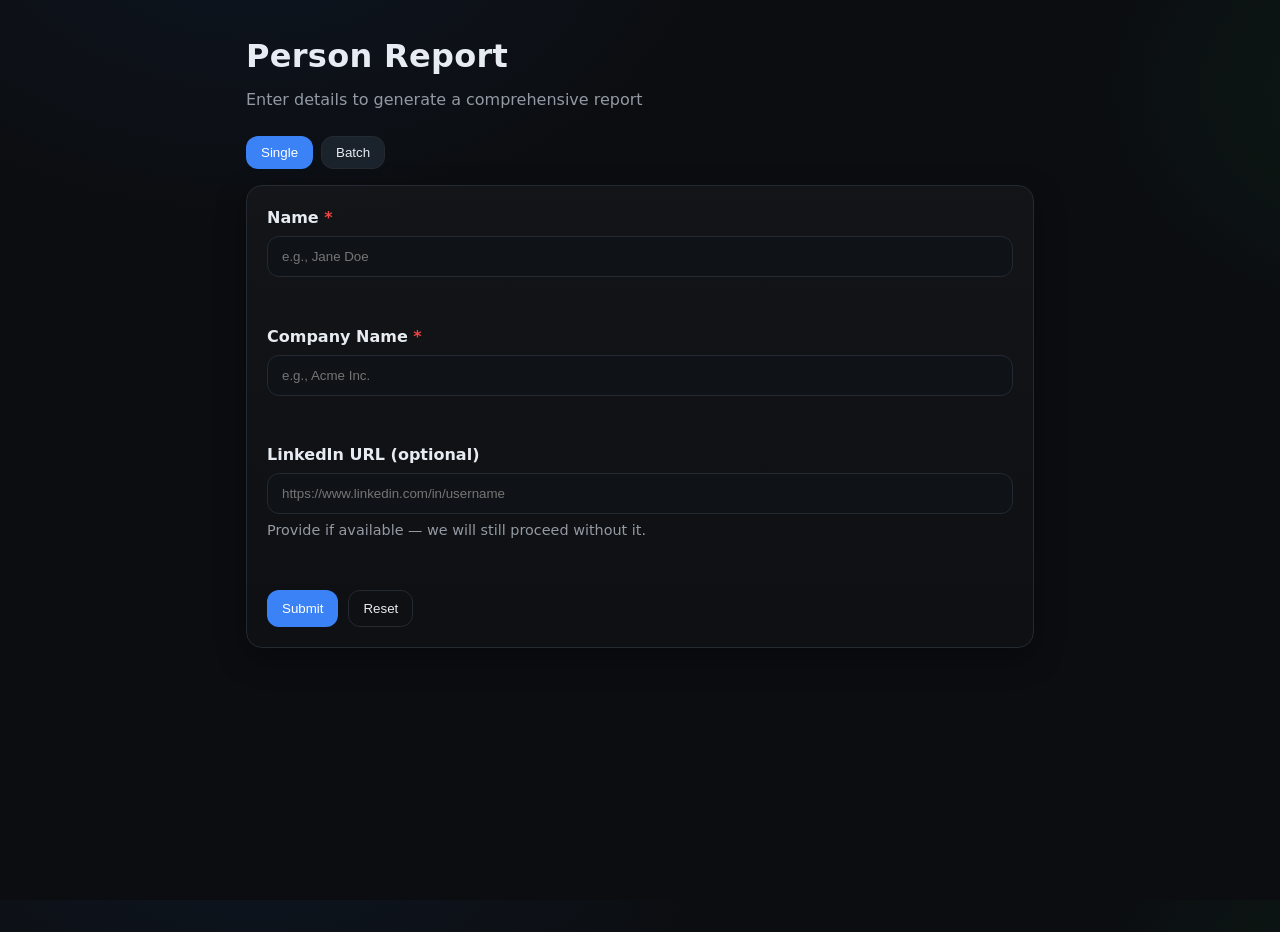
<file: newLeadScrape/index.html>
<!doctype html>
<html lang="en">

<head>
  <meta charset="utf-8" />
  <meta name="viewport" content="width=device-width, initial-scale=1" />
  <title>Person Report</title>
  <link rel="stylesheet" href="./styles.css" />
</head>

<body>
  <main class="container">
    <header class="header">
      <h1>Person Report</h1>
      <p class="sub">Enter details to generate a comprehensive report</p>
    </header>

    <!-- Mode selector: choose between single lead search and batch upload -->
    <div id="modeSelector" class="mode-selector">
      <button id="modeSingleBtn" type="button" class="mode-btn" aria-pressed="true">Single</button>
      <button id="modeBatchBtn" type="button" class="mode-btn" aria-pressed="false">Batch</button>
    </div>

    <section id="singleSection" class="card">
      <form id="personForm" novalidate>
        <div class="field">
          <label for="name">Name <span class="req">*</span></label>
          <input id="name" name="name" type="text" required placeholder="e.g., Jane Doe" autocomplete="name" />
          <p class="error" data-error-for="name"></p>
        </div>

        <div class="field">
          <label for="companyName">Company Name <span class="req">*</span></label>
          <input id="companyName" name="companyName" type="text" required placeholder="e.g., Acme Inc."
            autocomplete="organization" />
          <p class="error" data-error-for="companyName"></p>
        </div>

        <div class="field">
          <label for="linkedinUrl">LinkedIn URL (optional)</label>
          <input id="linkedinUrl" name="linkedinUrl" type="url" placeholder="https://www.linkedin.com/in/username"
            inputmode="url" />
          <p class="hint">Provide if available — we will still proceed without it.</p>
          <p class="error" data-error-for="linkedinUrl"></p>
        </div>

        <div class="actions">
          <button id="submitBtn" type="submit" class="btn primary">Submit</button>
          <button id="resetBtn" type="button" class="btn ghost">Reset</button>
        </div>
      </form>
    </section>

    <!-- Batch upload section -->
    <section id="batchSection" class="card">
      <h2>Batch Upload</h2>
      <p>Upload a CSV (comma separated values) file with columns <strong>Name</strong>,
        <strong>Company</strong>, and <strong>LinkedInUrl</strong>. Only the first N rows
        (default 15) will be processed.</p>
      <div class="field">
        <label for="batchFile">CSV File</label>
        <input id="batchFile" type="file" accept=".csv" />
      </div>
      <div class="actions batch-actions">
        <button id="batchSampleBtn" type="button" class="btn ghost">Sample CSV</button>
        <button id="batchStartBtn" type="button" class="btn primary" disabled>Start Batch</button>
        <button id="batchCancelBtn" type="button" class="btn ghost hidden">Cancel</button>
        <!-- Reset button to allow uploading a new CSV after a batch completes or is cancelled -->
        <button id="batchResetBtn" type="button" class="btn ghost hidden">Reset</button>
        <button id="batchDownloadBtn" type="button" class="btn" disabled>Download Results</button>
      </div>
      <!-- Progress log for batch status updates -->
      <pre id="batchProgress" class="log"></pre>
    </section>

    <section id="statusSection" class="card hidden">
      <div class="row">
        <div>
          <h2>Status</h2>
          <p id="statusText" class="mono">Idle</p>
          <p id="countdownText" class="dim small"></p>
        </div>
        <div class="idbox">
          <p class="k">Request ID</p>
          <p id="requestIdText" class="mono">—</p>
          <button id="copyIdBtn" class="btn xs">Copy</button>
        </div>
      </div>
      <details class="details">
        <summary>Payload Preview</summary>
        <pre id="payloadPreview" class="code"></pre>
      </details>
      <div class="poll-actions">
        <button id="checkAgainBtn" class="btn ghost hidden">Check Again</button>
      </div>
    </section>

    <!-- <section id="resultSection" class="card hidden">
      <h2>Result (JSON)</h2>
      <pre id="resultJson" class="code"></pre>
    </section> -->

    <section id="resultSection" class="card hidden">
      <div class="tabs" id="resultTabs">
        <div class="tab-buttons">
          <button id="tabPreviewBtn" class="tab-btn active">Preview</button>
          <button id="tabJsonBtn" class="tab-btn">JSON</button>
        </div>
        <div class="tab-actions">
          <button id="copyPreviewBtn" class="btn xs">Copy Preview</button>
          <button id="copyJsonBtn" class="btn xs">Copy JSON</button>
        </div>
      </div>
      <div class="tab-panels">
        <div id="resultPreview" class="preview tab-panel active" aria-labelledby="tabPreviewBtn"></div>
        <pre id="resultJson" class="code tab-panel" aria-labelledby="tabJsonBtn"></pre>
      </div>
    </section>


    <section id="resumeBanner" class="banner hidden">
      <div>
        <strong>Active request found.</strong>
        <span>You can resume the previous submission or clear it.</span>
      </div>
      <div class="banner-actions">
        <button id="resumeBtn" class="btn">Resume</button>
        <button id="clearBtn" class="btn ghost">Clear</button>
      </div>
    </section>

  </main>

  <div id="overlay" class="overlay hidden" aria-live="polite" aria-busy="false">
    <div class="spinner" role="status" aria-label="Loading"></div>
    <p class="overlay-text">This might take several minutes…<br><span class="dim">(Phase 1: demo loader, no network
        calls yet)</span></p>
  </div>

  <script src="./config.js"></script>
  <script src="./app.js"></script>
</body>

</html>
</file>
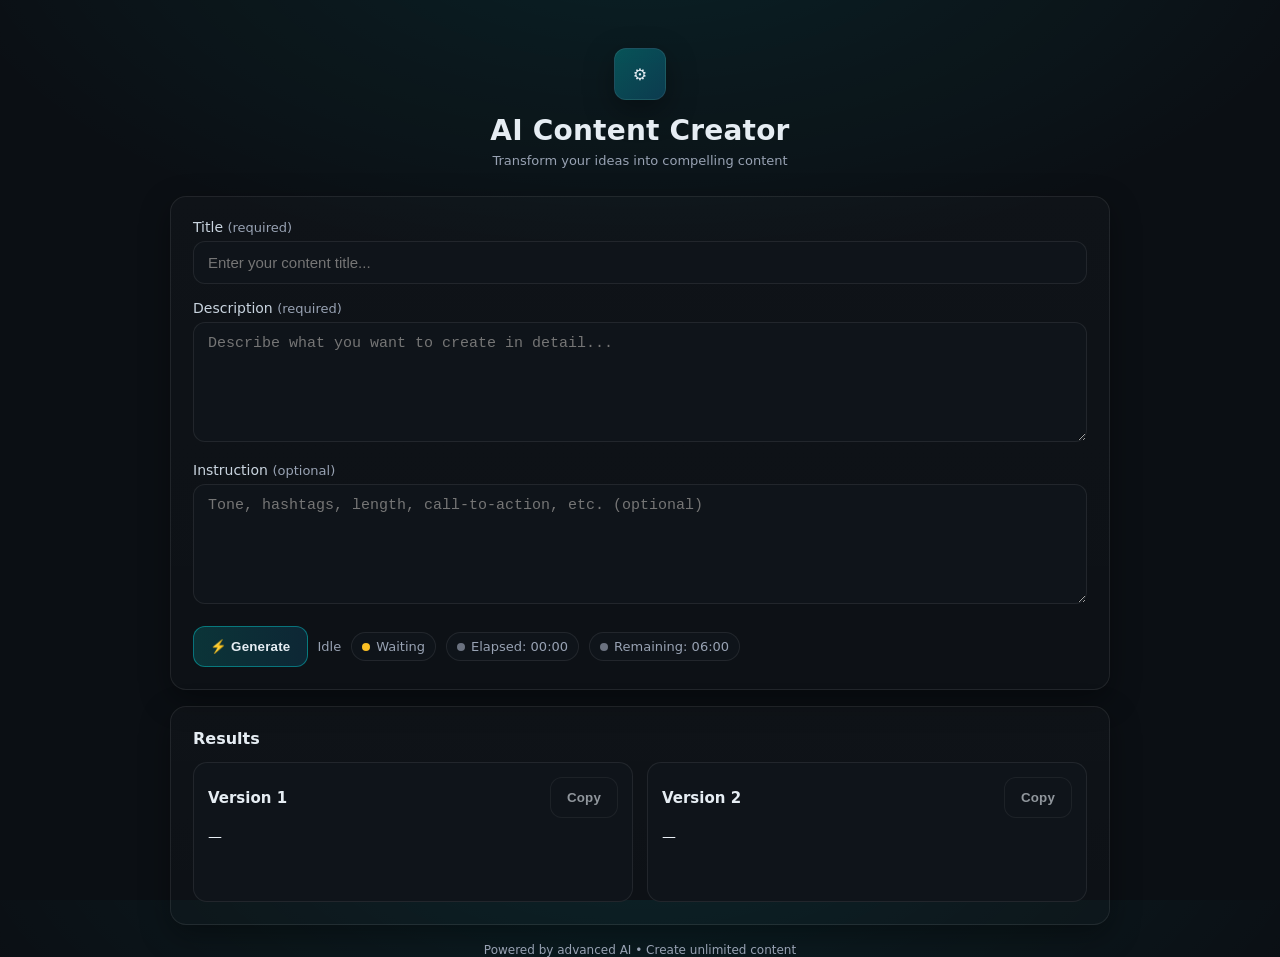
<file: linkedin-post/linkedin.html>
<!DOCTYPE html>
<html lang="en">
<head>
  <meta charset="utf-8" />
  <meta name="viewport" content="width=device-width, initial-scale=1" />
  <title>AI Content Creator — Phases 1–3 + Re‑Enter</title>
  <style>
    :root {
      --bg:#0b0f14; --panel:#141a21; --muted:#98a2b3; --text:#e6edf3;
      --accent:#00ffff; --accent-2:#0ea5e9; --danger:#ff6161; --ok:#36d399;
      --radius:16px; --shadow:0 10px 30px rgba(0,0,0,.35);
      --card-border:1px solid rgba(255,255,255,.08);
    }
    * { box-sizing:border-box; }
    html,body { height:100%; }
    body {
      margin:0; font-family: ui-sans-serif,system-ui,-apple-system,Segoe UI,Roboto,"Helvetica Neue",Arial,"Noto Sans";
      color:var(--text);
      background: radial-gradient(1200px 600px at 50% -10%, rgba(0,255,255,.08), transparent 60%), var(--bg);
    }
    .wrap { max-width:980px; margin:48px auto; padding:0 20px; }
    header { text-align:center; margin-bottom:28px; }
    header .logo {
      width:52px;height:52px;display:grid;place-items:center;margin:0 auto 14px;border-radius:12px;
      background:linear-gradient(135deg, rgba(0,255,255,.25), rgba(14,165,233,.25));
      border:var(--card-border); box-shadow:var(--shadow);
    }
    header h1 { margin:0 0 6px; font-size:28px; letter-spacing:.2px; }
    header p { margin:0; color:var(--muted); }

    .card {
      background:linear-gradient(180deg, rgba(255,255,255,.02), rgba(255,255,255,.01));
      border:var(--card-border); border-radius:var(--radius);
      padding:22px; box-shadow:var(--shadow);
    }

    /* ---------- Form ---------- */
    .panel { display:grid; gap:16px; }
    label { font-size:14px; color:#c9d4df; display:block; margin-bottom:6px; }
    input[type="text"], textarea {
      width:100%; color:var(--text); background:#0f141a; border:var(--card-border);
      outline:none; border-radius:12px; padding:12px 14px; font-size:15px;
      transition:border-color .2s, box-shadow .2s;
    }
    textarea { resize:vertical; min-height:120px; }
    input[type="text"]:focus, textarea:focus {
      border-color:rgba(14,165,233,.55); box-shadow:0 0 0 3px rgba(14,165,233,.18);
    }

    .actions { margin-top:2px; display:flex; gap:10px; align-items:center; flex-wrap:wrap; }
    button {
      appearance:none; border:none; cursor:pointer; padding:12px 16px; border-radius:12px;
      background:#0f141a; color:var(--text); font-weight:600; letter-spacing:.2px;
      border:1px solid rgba(255,255,255,.1);
      transition:transform .02s, border-color .2s, background .2s;
    }
    button.primary { background:linear-gradient(90deg, rgba(0,255,255,.15), rgba(14,165,233,.15)); border-color:rgba(0,255,255,.35); }
    button.secondary { background:#0f141a; }
    button:active { transform:translateY(1px); }
    button[disabled]{ opacity:.6; cursor:not-allowed; }

    .status { margin-top:6px; font-size:14px; padding:12px 14px; border-radius:12px;
      background:#0f141a; border:var(--card-border); color:var(--muted); white-space:pre-wrap;
      overflow-wrap:anywhere;
    }
    .status.ok { border-color:rgba(54,211,153,.4); color:#c6ffe4; }
    .status.err{ border-color:rgba(255,97,97,.45); color:#ffd6d6; }
    .muted { color:var(--muted); font-size:13px; }

    /* ---------- Inline status badges ---------- */
    .badge { display:inline-flex; align-items:center; gap:6px; padding:6px 10px; border-radius:999px; background:#0f141a; border:var(--card-border); font-size:13px; color:var(--muted); }
    .badge .dot { width:8px;height:8px;border-radius:999px;background:#6b7280; }
    .badge.good .dot{ background:#22c55e; }
    .badge.wait .dot{ background:#fbbf24; }
    .badge.err  .dot{ background:#ef4444; }

    /* ---------- Results section (below form) ---------- */
    .results { margin-top:16px; display:grid; gap:14px; }
    .results-header { display:flex; justify-content:space-between; align-items:center; }
    .result-grid { display:grid; gap:14px; grid-template-columns:1fr; }
    @media (min-width: 800px) { .result-grid { grid-template-columns: 1fr 1fr; } }

    .result-card {
      background:#0f141a; border:var(--card-border); border-radius:14px; padding:14px;
      display:flex; flex-direction:column; min-height:140px;
    }
    .result-head { display:flex; justify-content:space-between; align-items:center; margin-bottom:8px; }
    .result-head h3 { margin:0; font-size:15px; }
    .result-content {
      white-space:pre-wrap; font-size:14px; line-height:1.5; color:#e9eff5;
      overflow:auto;
      overflow-wrap:anywhere; word-break:break-word;
      max-height: 38vh;   /* scroll inside card */
      padding-right: 6px;
    }

    .json-toggle { margin-top:8px; font-size:12px; color:var(--muted); cursor:pointer; text-decoration:underline; }
    footer { text-align:center; color:var(--muted); font-size:12px; margin-top:18px; }
  </style>
</head>
<body>
  <div class="wrap">
    <header>
      <div class="logo">⚙️</div>
      <h1>AI Content Creator</h1>
      <p class="muted">Transform your ideas into compelling content</p>
    </header>

    <!-- Form + inline status -->
    <main class="card panel" role="form" aria-labelledby="title-input">
      <div>
        <label for="title-input">Title <span class="muted">(required)</span></label>
        <input id="title-input" type="text" placeholder="Enter your content title..." maxlength="200" required />
      </div>

      <div>
        <label for="desc-input">Description <span class="muted">(required)</span></label>
        <textarea id="desc-input" placeholder="Describe what you want to create in detail..." maxlength="4000" required></textarea>
      </div>

      <div>
        <label for="inst-input">Instruction <span class="muted">(optional)</span></label>
        <textarea id="inst-input" placeholder="Tone, hashtags, length, call-to-action, etc. (optional)" maxlength="4000"></textarea>
      </div>

      <div class="actions">
        <button id="submit-btn" class="primary">⚡ Generate</button>
        <button id="reenter-btn" class="secondary" hidden>↩ Re‑Enter</button>
        <span id="state-label" class="muted">Idle</span>

        <span class="badge wait" id="badge-phase"><span class="dot"></span><span id="badge-phase-text">Waiting</span></span>
        <span class="badge" id="badge-elapsed"><span class="dot"></span><span id="elapsed-text">Elapsed: 00:00</span></span>
        <span class="badge" id="badge-remaining"><span class="dot"></span><span id="remaining-text">Remaining: 06:00</span></span>
      </div>

      <div id="status" class="status" aria-live="polite" hidden></div>
    </main>

    <!-- Results below the form -->
    <section class="results card" id="results-section" aria-live="polite">
      <div class="results-header">
        <h2 style="margin:0;font-size:16px;">Results</h2>
        <div class="json-toggle" id="toggle-raw" hidden>Show raw JSON</div>
      </div>

      <div class="result-grid">
        <article class="result-card">
          <div class="result-head">
            <h3>Version 1</h3>
            <button class="secondary" id="copy-v1" disabled>Copy</button>
          </div>
          <div class="result-content" id="v1">—</div>
        </article>

        <article class="result-card">
          <div class="result-head">
            <h3>Version 2</h3>
            <button class="secondary" id="copy-v2" disabled>Copy</button>
          </div>
          <div class="result-content" id="v2">—</div>
        </article>
      </div>

      <div id="raw-json" class="status" hidden></div>
    </section>

    <footer>Powered by advanced AI • Create unlimited content</footer>
  </div>

  <!-- Short success beep -->
  <audio id="beep">
    <source src="[data-uri]" type="audio/mp3" />
  </audio>

  <script>
    /* ---------- Replace with your endpoints ---------- */
    const W1_WEBHOOK_URL = 'https://n8n.aw-dev.site/webhook/linkedinpost';
    const W2_WEBHOOK_URL = 'https://n8n.aw-dev.site/webhook/linkedinpost_result';

    /* ---------- Timing ---------- */
    const REQUEST_TIMEOUT_MS = 15000;
    const INITIAL_WAIT_MS = 2 * 60 * 1000;
    const POLL_INTERVAL_MS = 30 * 1000;
    const TOTAL_TIMEOUT_MS  = 6 * 60 * 1000;

    /* ---------- DOM ---------- */
    const $title = document.getElementById('title-input');
    const $desc  = document.getElementById('desc-input');
    const $inst  = document.getElementById('inst-input');
    const $btn   = document.getElementById('submit-btn');
    const $reenter = document.getElementById('reenter-btn');
    const $state = document.getElementById('state-label');
    const $status = document.getElementById('status');

    const $badgePhase = document.getElementById('badge-phase');
    const $badgePhaseText = document.getElementById('badge-phase-text');
    const $elapsedText = document.getElementById('elapsed-text');
    const $remainingText = document.getElementById('remaining-text');

    const $v1 = document.getElementById('v1');
    const $v2 = document.getElementById('v2');
    const $copyV1 = document.getElementById('copy-v1');
    const $copyV2 = document.getElementById('copy-v2');

    const $toggleRaw = document.getElementById('toggle-raw');
    const $raw = document.getElementById('raw-json');
    const $beep = document.getElementById('beep');

    /* ---------- Utils ---------- */
    function genRequestId(){
      if (crypto && crypto.randomUUID) return crypto.randomUUID();
      const rand = Array.from({length:16},()=>Math.floor(Math.random()*256));
      return 'req-'+Date.now().toString(36)+'-'+rand.map(b=>b.toString(16).padStart(2,'0')).join('');
    }
    function setState(t){ $state.textContent = t; }
    function showStatus(msg,type='info'){
      $status.hidden=false;
      $status.className='status'+(type==='ok'?' ok':type==='err'?' err':'');
      $status.textContent=msg;
    }
    function clearStatus(){ $status.hidden=true; $status.className='status'; $status.textContent=''; }
    async function postJSON(url,payload,timeoutMs=REQUEST_TIMEOUT_MS){
      const controller=new AbortController();
      const t=setTimeout(()=>controller.abort(),timeoutMs);
      try{
        const res=await fetch(url,{method:'POST',headers:{'Content-Type':'application/json'},body:JSON.stringify(payload),signal:controller.signal});
        const text=await res.text(); let data=null; try{data=text?JSON.parse(text):null;}catch{}
        return {ok:res.ok,status:res.status,data,raw:text};
      } finally { clearTimeout(t); }
    }
    function formatMMSS(ms){ const s=Math.max(0,Math.floor(ms/1000)); const mm=String(Math.floor(s/60)).padStart(2,'0'); const ss=String(s%60).padStart(2,'0'); return `${mm}:${ss}`; }

    /* ---------- Timers / FSM ---------- */
    let timerTick=null, pollTimer=null, initialWaitTimer=null;
    let startedAt=null, requestID=null, finished=false;

    function startUITimer(){
      stopUITimer();
      timerTick=setInterval(()=>{
        const elapsed=Date.now()-startedAt;
        const remaining=Math.max(0,TOTAL_TIMEOUT_MS-elapsed);
        $elapsedText.textContent='Elapsed: '+formatMMSS(elapsed);
        $remainingText.textContent='Remaining: '+formatMMSS(remaining);
      },1000);
    }
    function stopUITimer(){ if(timerTick){ clearInterval(timerTick); timerTick=null; } }
    function stopAllTimers(){
      if(initialWaitTimer){ clearTimeout(initialWaitTimer); initialWaitTimer=null; }
      if(pollTimer){ clearInterval(pollTimer); pollTimer=null; }
      stopUITimer();
    }

    function resetResults(){
      $v1.textContent='—'; $v2.textContent='—';
      $copyV1.disabled=true; $copyV2.disabled=true;
      $toggleRaw.hidden=true; $raw.hidden=true; $raw.textContent='';
    }
    function resetUI(){
      setState('Idle');
      $badgePhase.className='badge wait';
      $badgePhaseText.textContent='Waiting';
      $elapsedText.textContent='Elapsed: 00:00';
      $remainingText.textContent='Remaining: 06:00';
      resetResults(); clearStatus();
      $reenter.hidden = true;  // hide until run ends
    }

    function finishRun(success=false){
      stopAllTimers();
      $btn.disabled=false;
      $reenter.hidden=false;   // show Re‑Enter button
    }

    /* ---------- Copy ---------- */
    async function copyText(t){
      try{ await navigator.clipboard.writeText(t); showStatus('Copied to clipboard.','ok'); }
      catch{
        const ta=document.createElement('textarea'); ta.value=t; document.body.appendChild(ta); ta.select(); document.execCommand('copy'); document.body.removeChild(ta);
        showStatus('Copied to clipboard.','ok');
      }
    }
    $copyV1.addEventListener('click',()=>copyText($v1.textContent));
    $copyV2.addEventListener('click',()=>copyText($v2.textContent));

    /* ---------- Validation ---------- */
    function validate(){
      const title=$title.value.trim(), desc=$desc.value.trim(), errs=[];
      if(!title) errs.push('Title is required.');
      if(!desc)  errs.push('Description is required.');
      if(title.length>200) errs.push('Title exceeds 200 characters.');
      if(desc.length>4000) errs.push('Description exceeds 4000 characters.');
      if($inst.value.trim().length>4000) errs.push('Instruction exceeds 4000 characters.');
      return errs;
    }

    /* ---------- Polling ---------- */
    async function pollOnce(){
      const elapsed=Date.now()-startedAt;
      if(elapsed >= TOTAL_TIMEOUT_MS){
        $badgePhase.className='badge err'; $badgePhaseText.textContent='Timeout';
        setState('Timeout'); showStatus('We couldn’t retrieve results within 6 minutes. Please try again.','err');
        finishRun(false);
        return;
      }
      const resp=await postJSON(W2_WEBHOOK_URL,{requestID});
      if(resp.status===400){ setState('Polling (still processing)…'); return; }
      if(resp.ok && resp.status===200 && resp.data){
        $badgePhase.className='badge good'; $badgePhaseText.textContent='Completed'; setState('Success');

        try{ $beep.currentTime=0; $beep.play(); }catch{}
        alert('Your LinkedIn posts are ready!');

        // Accept both flat and nested formats
        const payload = resp.data;
        const v1 = payload?.data?.version1 ?? payload?.version1 ?? '';
        const v2 = payload?.data?.version2 ?? payload?.version2 ?? '';

        $v1.textContent = typeof v1 === 'string' ? v1 : JSON.stringify(v1,null,2);
        $v2.textContent = typeof v2 === 'string' ? v2 : JSON.stringify(v2,null,2);
        $copyV1.disabled = !$v1.textContent.trim();
        $copyV2.disabled = !$v2.textContent.trim();

        $toggleRaw.hidden=false; $raw.textContent=JSON.stringify(resp.data,null,2);
        showStatus('Results received.','ok');
        finishRun(true);
        return;
      }
      setState('Polling (temporary issue)…');
    }

    function beginPollingSequence(){
      $badgePhase.className='badge wait'; $badgePhaseText.textContent='Accepted — waiting 2:00';
      setState('Waiting before first check…');
      initialWaitTimer=setTimeout(()=>{
        $badgePhaseText.textContent='Polling every 30s';
        setState('Polling…');
        pollTimer=setInterval(pollOnce, POLL_INTERVAL_MS);
        pollOnce(); // first poll immediately at T+2:00
      }, INITIAL_WAIT_MS);
    }

    /* ---------- Submit ---------- */
    async function onSubmit(e){
      e.preventDefault(); clearStatus(); resetResults();

      const errs=validate();
      if(errs.length){ showStatus('Please fix the following:\n• '+errs.join('\n• '),'err'); return; }

      requestID=genRequestId();
      const payload={ requestID, title:$title.value.trim(), description:$desc.value.trim(), instruction:$inst.value.trim() || null, submittedAt:new Date().toISOString() };
      sessionStorage.setItem('lastSubmission', JSON.stringify(payload));

      $btn.disabled=true; startedAt=Date.now(); finished=false; startUITimer();

      setState('Submitting…');
      const resp=await postJSON(W1_WEBHOOK_URL,payload);
      if(!resp.ok){
        setState('Idle');
        showStatus(`Workflow 1 returned ${resp.status}.\n${resp.raw || '(empty response)'}`,'err');
        finishRun(false);
        return;
      }
      const r=resp.data||{};
      if(r.requestID!==requestID || r.status!=='accepted'){
        setState('Idle');
        showStatus(`Invalid confirmation from Workflow 1.\nExpected requestID: ${requestID}, got: ${r.requestID || '(missing)'}; status="${r.status}"\nRaw: ${resp.raw || '(empty)'}`,'err');
        finishRun(false);
        return;
      }

      showStatus(`✅ Request accepted.\nRequestID: ${requestID}\n\nPolling will start automatically in 2 minutes.`,'ok');
      $badgePhase.className='badge wait'; $badgePhaseText.textContent='Accepted — waiting 2:00'; setState('Accepted (waiting)');
      beginPollingSequence();
    }

    /* ---------- Re‑Enter ---------- */
    $reenter.addEventListener('click', () => {
      // stop any timers and re-enable generate button
      stopAllTimers();
      $btn.disabled = false;
      // reset UI state and hide Re-Enter
      resetUI();
      // clear form fields when re-entering
      $title.value = '';
      $desc.value  = '';
      $inst.value  = '';
      // focus the title for convenience
      document.getElementById('title-input').focus();
      window.scrollTo({ top: 0, behavior: 'smooth' });
    });

    /* ---------- Raw JSON toggle ---------- */
    let rawShown=false;
    document.getElementById('toggle-raw').addEventListener('click',()=>{
      rawShown=!rawShown;
      $toggleRaw.textContent = rawShown ? 'Hide raw JSON' : 'Show raw JSON';
      $raw.hidden = !rawShown;
    });

    document.getElementById('submit-btn').addEventListener('click', onSubmit);

    // Initial state
    (function init(){
      setState('Idle');
      $elapsedText.textContent='Elapsed: 00:00';
      $remainingText.textContent='Remaining: 06:00';
    })();
  </script>
</body>
</html>
</file>
<file: newLeadScrape/styles.css>
/* Minimal, clean styles for Phase 1 */
:root {
  --bg: #0b0d10;
  --card: #13171c;
  --muted: #939aa3;
  --text: #e7ecf2;
  --accent: #3b82f6;
  --accent-2: #22c55e;
  --danger: #ef4444;
  --border: #232a32;
  --mono: ui-monospace, SFMono-Regular, Menlo, Monaco, Consolas, "Liberation Mono", "Courier New", monospace;
  --radius: 16px;
  --shadow: 0 10px 30px rgba(0,0,0,0.35);
}

* { box-sizing: border-box; }
html, body { height: 100%; }
body {
  margin: 0;
  background: radial-gradient(1200px 800px at 20% -10%, rgba(59,130,246,0.08), transparent 40%),
              radial-gradient(800px 600px at 110% 10%, rgba(34,197,94,0.08), transparent 40%),
              var(--bg);
  color: var(--text);
  font-family: ui-sans-serif, system-ui, -apple-system, Segoe UI, Roboto, Ubuntu, Cantarell, Noto Sans, "Helvetica Neue", Arial, "Apple Color Emoji", "Segoe UI Emoji";
  line-height: 1.5;
}

.container {
  max-width: 820px;
  margin: 32px auto 64px;
  padding: 0 16px;
}

.header h1 {
  margin: 0 0 8px;
  letter-spacing: 0.3px;
}
.sub { color: var(--muted); margin: 0 0 24px; }

.card {
  background: linear-gradient(180deg, rgba(255,255,255,0.03), rgba(255,255,255,0.01));
  border: 1px solid var(--border);
  border-radius: var(--radius);
  padding: 20px;
  box-shadow: var(--shadow);
  margin-bottom: 16px;
}

.field { margin-bottom: 16px; }
label { display: block; margin-bottom: 6px; font-weight: 600; }
.req { color: var(--danger); }

input[type="text"], input[type="url"] {
  width: 100%;
  padding: 12px 14px;
  border-radius: 12px;
  border: 1px solid var(--border);
  background: #0f1317;
  color: var(--text);
  outline: none;
}
input:focus { border-color: var(--accent); box-shadow: 0 0 0 3px rgba(59,130,246,0.2); }

.hint { color: var(--muted); font-size: 0.9rem; margin-top: 6px; }
.error { color: var(--danger); font-size: 0.9rem; min-height: 1.2em; }

.actions { display: flex; gap: 10px; }
.btn {
  background: #1a222b;
  border: 1px solid var(--border);
  color: var(--text);
  padding: 10px 14px;
  border-radius: 12px;
  cursor: pointer;
  transition: transform .02s ease, background .2s ease, border-color .2s ease, opacity .2s;
}
.btn:hover { background: #202a35; }
.btn:disabled { opacity: 0.6; cursor: not-allowed; }
.btn.primary { background: var(--accent); border-color: transparent; color: white; }
.btn.ghost { background: transparent; }
.btn.xs { padding: 6px 10px; font-size: 0.85rem; }

.hidden { display: none !important; }
.mono { font-family: var(--mono); }
.dim { color: var(--muted); }

.row { display: flex; align-items: flex-end; justify-content: space-between; gap: 16px; }
.idbox {
  background: #0f1317;
  border: 1px solid var(--border);
  padding: 10px 12px;
  border-radius: 12px;
  min-width: 280px;
}
.idbox .k { color: var(--muted); margin: 0 0 4px; font-size: 0.9rem; }
.code {
  background: #0b0f13;
  color: #dbe7f3;
  border: 1px solid var(--border);
  border-radius: 12px;
  padding: 12px;
  overflow: auto;
}

.details summary { cursor: pointer; padding: 6px 0; }

.banner {
  display: flex;
  align-items: center;
  justify-content: space-between;
  gap: 12px;
  padding: 14px 16px;
  border-radius: 12px;
  border: 1px solid var(--border);
  background: rgba(59,130,246,0.08);
  color: #dbeafe;
}

.overlay {
  position: fixed;
  inset: 0;
  background: rgba(0,0,0,0.55);
  display: grid;
  place-items: center;
  gap: 10px;
  text-align: center;
  padding: 20px;
}
.overlay.hidden { display: none; }
.overlay .overlay-text { margin-top: 12px; color: #c7d2fe; }

.spinner {
  width: 48px;
  height: 48px;
  border-radius: 50%;
  border: 4px solid rgba(255,255,255,0.18);
  border-top-color: white;
  animation: spin 1s linear infinite;
}
@keyframes spin { to { transform: rotate(360deg); } }

footer { color: var(--muted); text-align: center; padding: 24px 0; }


.small { font-size: 0.9rem; }
.poll-actions { margin-top: 12px; display: flex; gap: 10px; }


/* Tabs */
.tabs { display: flex; align-items: center; justify-content: space-between; gap: 12px; margin-bottom: 10px; }
.tab-buttons { display: flex; gap: 6px; }
.tab-btn { background: #0f1317; border: 1px solid var(--border); color: var(--text); padding: 8px 10px; border-radius: 10px; cursor: pointer; }
.tab-btn.active { background: var(--accent); border-color: transparent; color: white; }
.tab-actions { display: flex; gap: 8px; }
.tab-panel { display: none; }
.tab-panel.active { display: block; }

/* Preview "Postman-style" key/value table */
.preview { border: 1px solid var(--border); border-radius: 12px; overflow: hidden; }
.preview table { width: 100%; border-collapse: collapse; }
.preview th, .preview td { padding: 10px 12px; border-bottom: 1px solid var(--border); vertical-align: top; }
.preview th { width: 240px; color: var(--muted); text-align: left; background: rgba(255,255,255,0.02); }
.preview tr:last-child td, .preview tr:last-child th { border-bottom: none; }
.preview .val { white-space: pre-wrap; word-break: break-word; }
.preview .val a { color: var(--accent); text-decoration: none; }
.preview .val a:hover { text-decoration: underline; }

/* Batch upload progress log */
.log {
  background: #0b0f13;
  border: 1px solid var(--border);
  border-radius: 12px;
  padding: 12px;
  height: 200px;
  overflow-y: auto;
  font-family: var(--mono);
  font-size: 0.9rem;
  white-space: pre-wrap;
}

/* Mode selector (single vs batch) */
.mode-selector {
  display: flex;
  gap: 8px;
  margin-bottom: 16px;
}
.mode-btn {
  background: #1a222b;
  border: 1px solid var(--border);
  color: var(--text);
  padding: 8px 14px;
  border-radius: 12px;
  cursor: pointer;
  transition: background 0.2s, border-color 0.2s;
}
.mode-btn[aria-pressed="true"] {
  background: var(--accent);
  border-color: transparent;
  color: white;
}
.mode-btn:disabled {
  opacity: 0.6;
  cursor: not-allowed;
}
</file>
